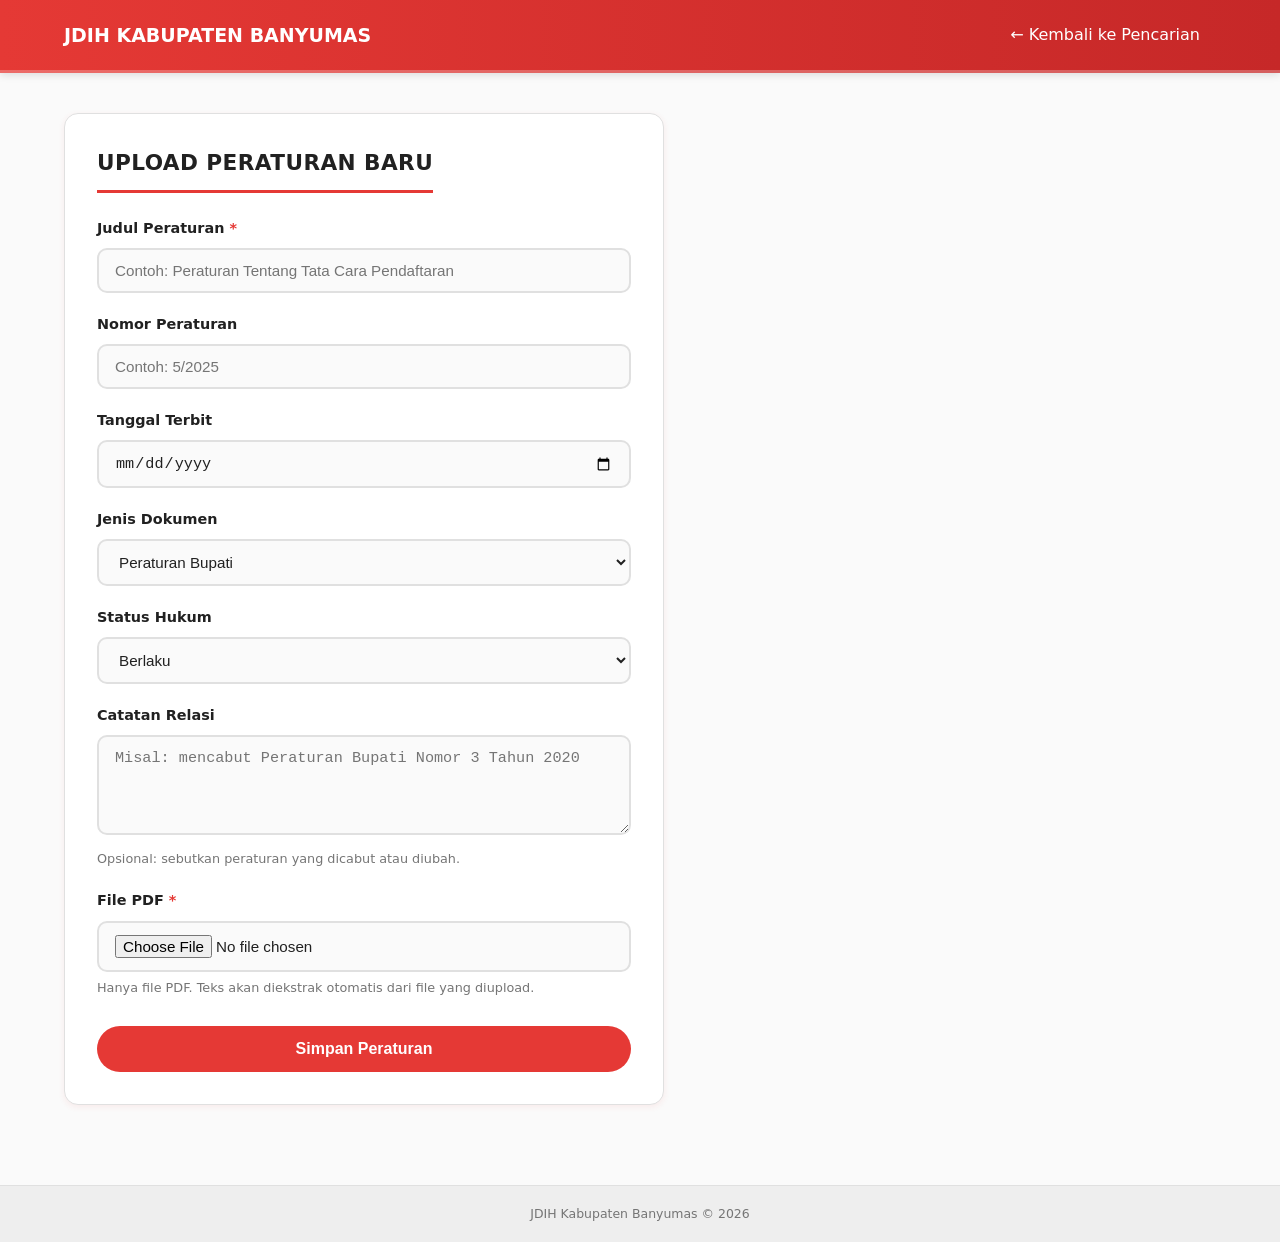
<file: templates/upload.html>
<!DOCTYPE html>
<html lang="id">
<head>
    <meta charset="UTF-8">
    <meta name="viewport" content="width=device-width, initial-scale=1.0">
    <title>Upload Peraturan - JDIH Kabupaten Banyumas</title>
    <style>
        :root {
            --primary: #E53935;
            --primary-dark: #C62828;
            --text-dark: #212121;
            --text-muted: #757575;
            --text-light: #FFFFFF;
            --bg-page: #FAFAFA;
            --bg-card: #FFFFFF;
            --border-light: #E0E0E0;
            --shadow-sm: 0 2px 6px rgba(229, 57, 53, 0.08);
            --radius-md: 10px;
            --radius-lg: 14px;
            --radius-pill: 50px;
            --transition: 0.2s ease;
        }

        * { box-sizing: border-box; margin: 0; padding: 0; }
        body {
            font-family: 'Segoe UI', system-ui, -apple-system, BlinkMacSystemFont, Roboto, sans-serif;
            background: var(--bg-page);
            color: var(--text-dark);
            line-height: 1.6;
            min-height: 100vh;
            display: flex;
            flex-direction: column;
        }
        a { color: inherit; text-decoration: none; }

        .container {
            width: 100%;
            max-width: 1200px;
            margin: 0 auto;
            padding: 0 24px 40px;
            flex: 1;
        }

        .header-bar {
            background: var(--primary);
            background: linear-gradient(90deg, var(--primary) 0%, var(--primary-dark) 100%);
            color: var(--text-light);
            padding: 14px 0;
            box-shadow: 0 2px 8px rgba(0,0,0,0.12);
            position: sticky;
            top: 0;
            z-index: 50;
            border-bottom: 3px solid rgba(255,255,255,0.25);
        }
        .header-bar .container {
            display: flex;
            align-items: center;
            justify-content: space-between;
            padding: 0 24px;
            max-width: 1200px;
        }
        .header-title {
            font-size: 19px;
            font-weight: 700;
            color: #fff;
        }
        .nav-link {
            color: var(--text-light);
            padding: 8px 16px;
            border-radius: var(--radius-pill);
            transition: background var(--transition);
        }
        .nav-link:hover {
            background: rgba(255,255,255,0.15);
        }

        .upload-card {
            background: var(--bg-card);
            border-radius: var(--radius-lg);
            padding: 32px;
            margin: 40px 0;
            box-shadow: var(--shadow-sm);
            border: 1px solid var(--border-light);
            max-width: 600px;
        }

        .section-heading {
            font-size: 1.35rem;
            font-weight: 800;
            color: var(--text-dark);
            padding-bottom: 10px;
            border-bottom: 3px solid var(--primary);
            display: inline-block;
            margin-bottom: 24px;
            text-transform: uppercase;
            letter-spacing: 0.02em;
        }

        .form-group {
            margin-bottom: 20px;
        }
        .form-label {
            display: block;
            font-size: 0.9rem;
            font-weight: 700;
            color: var(--text-dark);
            margin-bottom: 8px;
        }
        .form-control {
            width: 100%;
            padding: 12px 16px;
            font-size: 0.95rem;
            border: 2px solid var(--border-light);
            border-radius: var(--radius-md);
            background: var(--bg-page);
            color: var(--text-dark);
            transition: border-color var(--transition);
        }
        .form-control:focus {
            outline: none;
            border-color: var(--primary);
            background: #fff;
        }
        .form-control::placeholder { color: var(--text-muted); }
        textarea.form-control {
            min-height: 100px;
            resize: vertical;
        }

        .file-hint {
            font-size: 0.8rem;
            color: var(--text-muted);
            margin-top: 6px;
        }

        .btn-submit {
            width: 100%;
            padding: 14px 24px;
            font-size: 1rem;
            font-weight: 700;
            color: var(--text-light);
            background: var(--primary);
            border: none;
            border-radius: var(--radius-pill);
            cursor: pointer;
            transition: all var(--transition);
            margin-top: 8px;
        }
        .btn-submit:hover {
            background: var(--primary-dark);
            box-shadow: 0 4px 12px rgba(229, 57, 53, 0.3);
        }
        .btn-submit:disabled {
            opacity: 0.6;
            cursor: not-allowed;
        }

        .alert {
            padding: 12px 16px;
            border-radius: var(--radius-md);
            margin-bottom: 20px;
            font-size: 0.9rem;
            display: none;
        }
        .alert-error {
            background: #FDEDEC;
            color: var(--primary-dark);
            border: 1px solid var(--primary-border, #F5C6C4);
        }
        .alert-success {
            background: #E8F5E9;
            color: #2E7D32;
            border: 1px solid #C8E6C9;
        }

        .back-link {
            display: inline-flex;
            align-items: center;
            gap: 6px;
            color: var(--primary);
            font-weight: 600;
            font-size: 0.9rem;
            margin-bottom: 24px;
        }
        .back-link:hover { text-decoration: underline; }

        .site-footer {
            background: #EEEEEE;
            color: var(--text-muted);
            text-align: center;
            padding: 18px 10px;
            font-size: 0.78rem;
            border-top: 1px solid var(--border-light);
            margin-top: auto;
        }

        @media (max-width: 640px) {
            .upload-card { padding: 24px 16px; margin: 20px 0; }
            .header-title { font-size: 16px; }
        }
    </style>
</head>
<body>
    <header class="header-bar">
        <div class="container">
            <div class="header-title">JDIH KABUPATEN BANYUMAS</div>
            <a href="/" class="nav-link">← Kembali ke Pencarian</a>
        </div>
    </header>

    <main class="container">
        <div class="upload-card">
            <div class="section-heading">Upload Peraturan Baru</div>

            <div id="alertError" class="alert alert-error"></div>
            <div id="alertSuccess" class="alert alert-success"></div>

            <form id="uploadForm">
                <div class="form-group">
                    <label for="judul" class="form-label">Judul Peraturan <span style="color:var(--primary)">*</span></label>
                    <input type="text" id="judul" name="judul" class="form-control" placeholder="Contoh: Peraturan Tentang Tata Cara Pendaftaran" required>
                </div>

                <div class="form-group">
                    <label for="nomor" class="form-label">Nomor Peraturan</label>
                    <input type="text" id="nomor" name="nomor" class="form-control" placeholder="Contoh: 5/2025">
                </div>

                <div class="form-group">
                    <label for="tanggal_terbit" class="form-label">Tanggal Terbit</label>
                    <input type="date" id="tanggal_terbit" name="tanggal_terbit" class="form-control">
                </div>

                <div class="form-group">
                    <label for="jenis_dokumen" class="form-label">Jenis Dokumen</label>
                    <select id="jenis_dokumen" name="jenis_dokumen" class="form-control" required>
                        <option value="Peraturan Bupati">Peraturan Bupati</option>
                        <option value="Peraturan Daerah">Peraturan Daerah</option>
                    </select>
                </div>

                <div class="form-group">
                    <label for="status_hukum" class="form-label">Status Hukum</label>
                    <select id="status_hukum" name="status_hukum" class="form-control">
                        <option value="Berlaku">Berlaku</option>
                        <option value="Tidak Berlaku">Tidak Berlaku</option>
                    </select>
                </div>

                <div class="form-group">
                    <label for="catatan_relasi" class="form-label">Catatan Relasi</label>
                    <textarea id="catatan_relasi" name="catatan_relasi" class="form-control" placeholder="Misal: mencabut Peraturan Bupati Nomor 3 Tahun 2020"></textarea>
                    <div class="file-hint">Opsional: sebutkan peraturan yang dicabut atau diubah.</div>
                </div>

                <div class="form-group">
                    <label for="file" class="form-label">File PDF <span style="color:var(--primary)">*</span></label>
                    <input type="file" id="file" name="file" class="form-control" accept=".pdf" required>
                    <div class="file-hint">Hanya file PDF. Teks akan diekstrak otomatis dari file yang diupload.</div>
                </div>

                <button type="submit" class="btn-submit" id="btnSubmit">Simpan Peraturan</button>
            </form>
        </div>
    </main>

    <footer class="site-footer">
        <p>JDIH Kabupaten Banyumas &copy; 2026</p>
    </footer>

    <script>
        const alertError = document.getElementById('alertError');
        const alertSuccess = document.getElementById('alertSuccess');
        const uploadForm = document.getElementById('uploadForm');
        const btnSubmit = document.getElementById('btnSubmit');

        function showAlert(el, msg) {
            el.textContent = msg;
            el.style.display = 'block';
            setTimeout(() => { el.style.display = 'none'; }, 5000);
        }

        uploadForm.addEventListener('submit', async (e) => {
            e.preventDefault();
            alertError.style.display = 'none';
            alertSuccess.style.display = 'none';

            btnSubmit.disabled = true;
            btnSubmit.textContent = 'Mengupload...';

            const formData = new FormData(uploadForm);

            try {
                const res = await fetch('/api/documents/upload', {
                    method: 'POST',
                    body: formData,
                });
                const data = await res.json();

                if (!res.ok) {
                    showAlert(alertError, data.error || 'Gagal mengupload dokumen');
                    return;
                }

                showAlert(alertSuccess, data.message);
                uploadForm.reset();
            } catch (err) {
                showAlert(alertError, 'Terjadi kesalahan jaringan, coba lagi nanti');
            } finally {
                btnSubmit.disabled = false;
                btnSubmit.textContent = 'Simpan Peraturan';
            }
        });
    </script>
</body>
</html>
</file>
